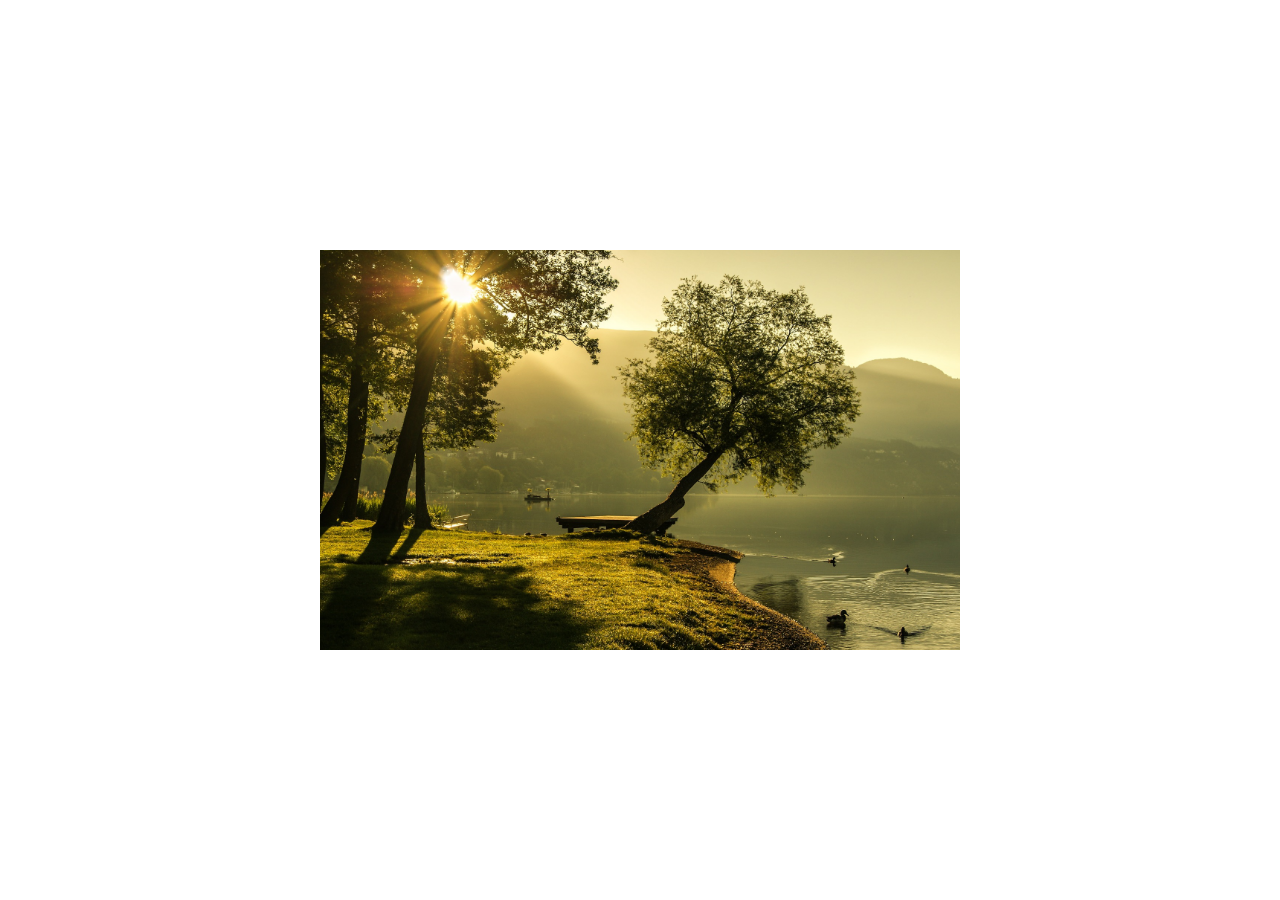
<file: carrosel/index.html>
<!DOCTYPE html>
<html lang="en">
<head>
    <meta charset="UTF-8">
    <meta http-equiv="X-UA-Compatible" content="IE=edge">
    <meta name="viewport" content="width=device-width, initial-scale=1.0" shrinl-to-fit="no">
    <link rel="stylesheet" href="./style.css">
    <title>Learning carousel</title>
</head>
    <body>
        <div id="items-wrapper">
            <div id="items">
                <div id="item"><img src="./img/landscape-1192669_1920.jpg" alt="paisagens"></div>
                <div id="item"><img src="./img/landscape-3127859_1920.jpg" alt="paisagens"></div>
                <div id="item"><img src="./img/landscapes-1464396_1920.jpg" alt="paisagens"></div>
                <div id="item"><img src="./img/landscapes-2887796_1920.jpg" alt="paisagens"></div>
                <div id="item"><img src="./img/morning-4411421_1920.jpg" alt="paisagens"></div>
                <div id="item"><img src="./img/tree-3091981_1920.jpg" alt="paisagens"></div>
            </div>
        </div>
        <script src="./script.js"></script>
    </body>
</html>
</file>
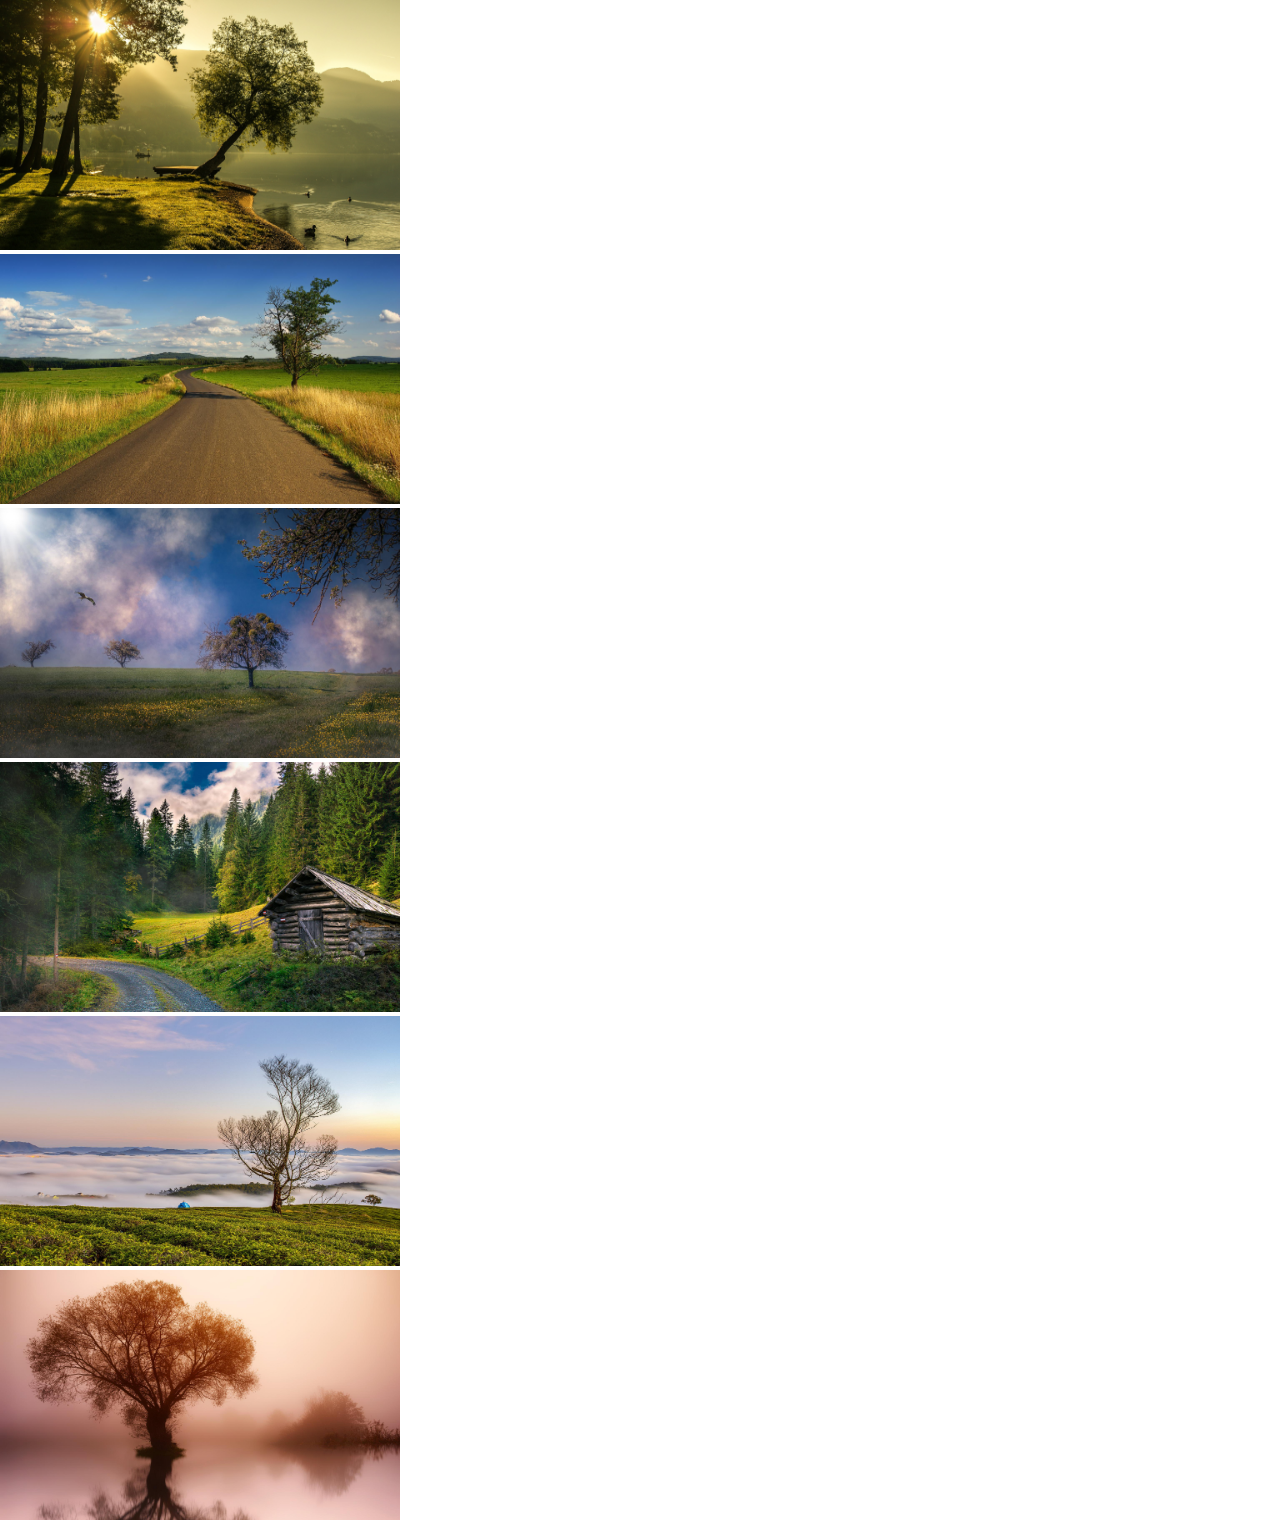
<file: carrosel_2/index.html>
<!DOCTYPE html>
<html lang="en">
<head>
    <meta charset="UTF-8">
    <meta http-equiv="X-UA-Compatible" content="IE=edge">
    <meta name="viewport" content="width=device-width, initial-scale=1.0" shrink-to-fit="no">
    <link rel="stylesheet" href="./style.css">
    <title>Learning carousel 2</title>
</head>
    <body>
        <div id="carrosel">
            <ul id="items-pai">
                <li id="item"><img src="./img/landscape-1192669_1920.jpg" alt="paisagens"></li>
                <li id="item"><img src="./img/landscape-3127859_1920.jpg" alt="paisagens"></li>
                <li id="item"><img src="./img/landscapes-1464396_1920.jpg" alt="paisagens"></li>
                <li id="item"><img src="./img/landscapes-2887796_1920.jpg" alt="paisagens"></li>
                <li id="item"><img src="./img/morning-4411421_1920.jpg" alt="paisagens"></li>
                <li id="item"><img src="./img/tree-3091981_1920.jpg" alt="paisagens"></li>
            </ul>
        </div>
    </body>
</html>
</file>
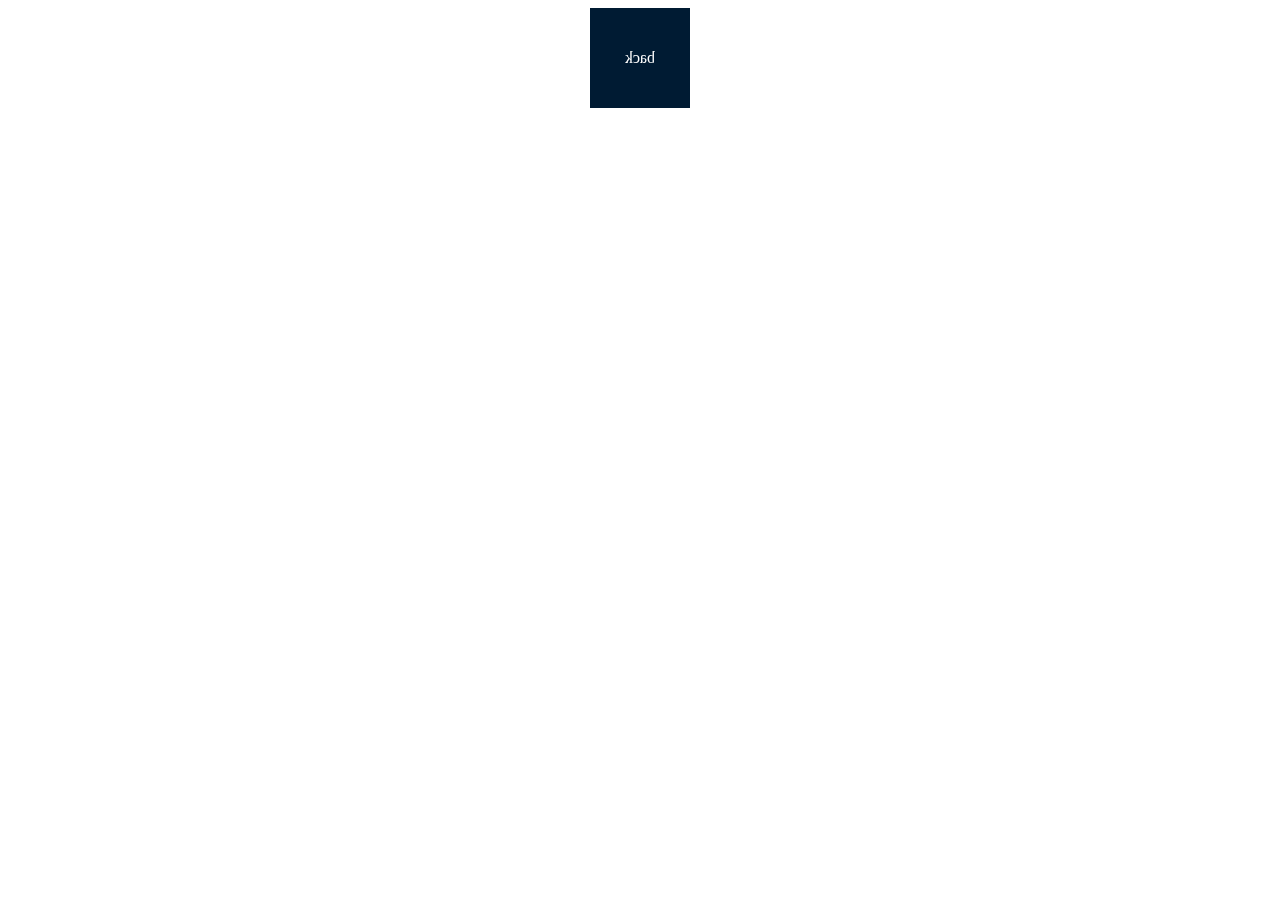
<file: efeito-carta-css/index.html>
<!DOCTYPE html>
<html lang="en">
<head>
    <meta charset="UTF-8">
    <meta http-equiv="X-UA-Compatible" content="IE=edge">
    <meta name="viewport" content="width=device-width, initial-scale=1.0">
    <title>Document</title>
    <style>
        body{
            display: flex;
            justify-content: center;
        }
        #card{
            display: flex;
            justify-content: center;
            transform-style: preserve-3d;
        }
        .face{
            width: 100px;
            height: 100px;
            display: flex;
            justify-content: center;
            align-items: center;
            position: absolute;
        }
        #front {
            background-color: rgba(1, 147, 150, 0.575);
            color: white;
            transform: rotateY(180deg);
        }
        #back {
            background-color: rgb(0, 27, 51);
            color: white;
        }
        .flip{
            transform: rotateY(180deg);
        }
    </style>
</head>
<body>
    <div id="card" class="flip">
        <div class="face" id="frot">front</div>
        <div class="face" id="back">back</div>
    </div>
    <script>
        const card = document.querySelector('#card')
        card.addEventListener("click", (e) => {
            card.classList.toggle("flip")
        })
    </script>
</body>
</html>
</file>
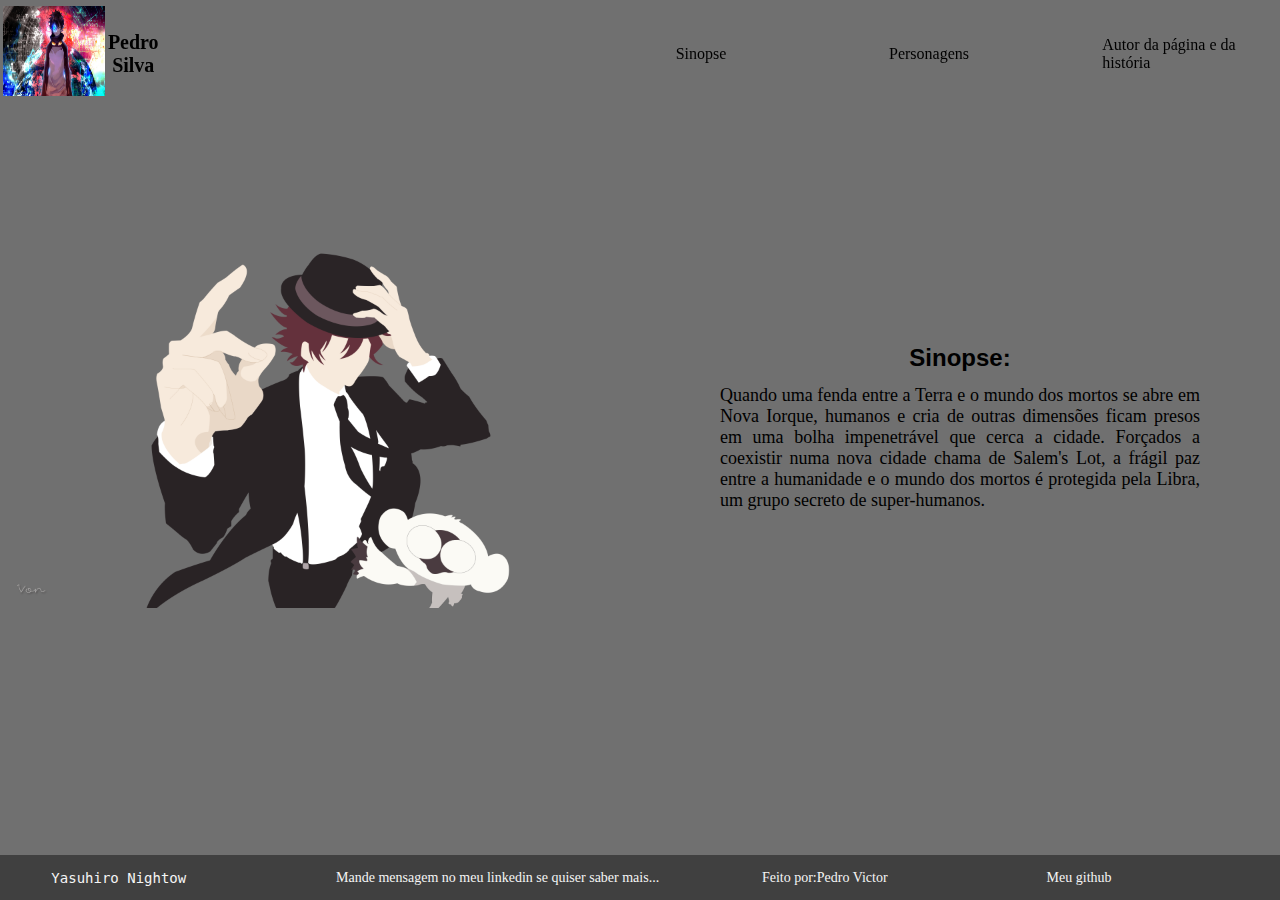
<file: prova-athos/index.html>
<!DOCTYPE html>
<html lang="pt-br">
<head>
    <meta charset="UTF-8">
    <meta http-equiv="X-UA-Compatible" content="IE=edge">
    <meta name="viewport" content="width=device-width, initial-scale=1.0" shrink-to-fit="no">
    <link rel="stylesheet" type="text/css" href="./css/style.css">
    <link rel="shortcut icon" href="./img/favicon_io/android-chrome-512x512.png" type="image/x-icon">
    <link href="https://fonts.googleapis.com/icon?family=Material+Icons" rel="stylesheet">
    <title>Athos test | Kekkai Sensen</title>
</head>
    <body>
        <header>
            <div class="cabecalho">
                <div class="titulo-logo">
                    <img src="./img/kekkai-sensen-first-fullvh.jpg" alt="Logo">
                    <h1><strong>Pedro Silva</strong></h1>
                </div>
                <div class="nav-bar2">
                    <nav class="nav-bar">
                        <ul class="navigation">
                            <li><a href="#personagens" onclick="sinopse()">Sinopse</a></li>
                            <li><a href="./pages/persons-second-fullvh.html" class="pag2">Personagens</a></li>
                            <li><a href="#autor" onclick="autores()">Autor da página e da história</a></li>
                        </ul>
                    </nav>
                </div>
            </div>
        </header>
        <div class="main">
            <div class="first-fullvh" id="personagens">
                <img src="./img/kekkai-sensen-background.png" alt="1 imagem de kekkai sensen">
                <div class="text">
                    <p>Sinopse:</p>
                    <span>Quando uma fenda entre a Terra e o mundo dos mortos se abre em Nova Iorque, 
                        humanos e cria de outras dimensões ficam presos em uma bolha impenetrável que cerca a cidade. 
                        Forçados a coexistir numa nova cidade chama de Salem's Lot, a frágil paz entre a humanidade e o mundo dos mortos é protegida pela Libra, 
                        um grupo secreto de super-humanos.</span>
                </div>
            </div>
        </div>
        <section id="conteudo">

        </section>
        </div>
        <footer>
            <ul class="rodape" id="autor">
                <li><a href="https://en.wikipedia.org/wiki/Yasuhiro_Nightow" target="_blank"><pre>Yasuhiro Nightow</pre></a></li>
                <li><a href="https://www.linkedin.com/in/pedro-silva-a172b6202" target="_blank">Mande mensagem no meu linkedin se quiser saber mais...</a></li>
                <li><a href="#">Feito por: <span> Pedro Victor</span></a></li>
                <li><a href="https://github.com/PedroSilva01" target="_blank">Meu github</a></li>
            </ul>
        </footer>
        <script src="./js/script.js"></script>
    </body>
</html>
</file>
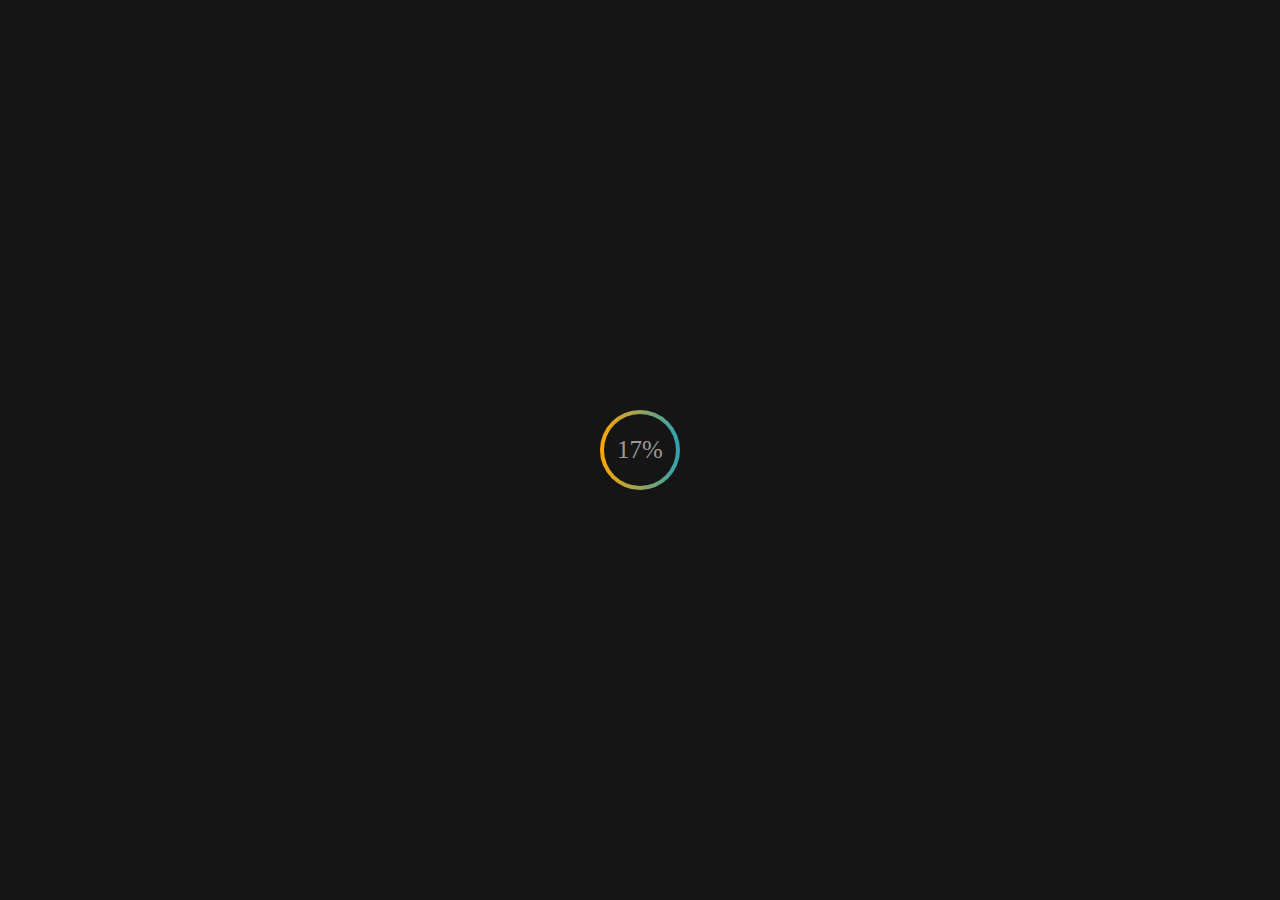
<file: testes-animation/bola2/index.html>
<!DOCTYPE html>
<html lang="en">
<head>
    <meta charset="UTF-8">
    <meta http-equiv="X-UA-Compatible" content="IE=edge">
    <meta name="viewport" content="width=device-width, initial-scale=1.0">
    <link rel="stylesheet" href="./style.css">
    <title>tela de carregamento</title>
</head>
<body>
    <div class="loading">
        <div class="spinner">
            <div class="porcent">100%</div>
        </div>
    </div>
    <div class="main-content">
        <h1>outra pagina</h1>
    </div>
</body>
<script src="./index.js"></script>
</html>
</file>
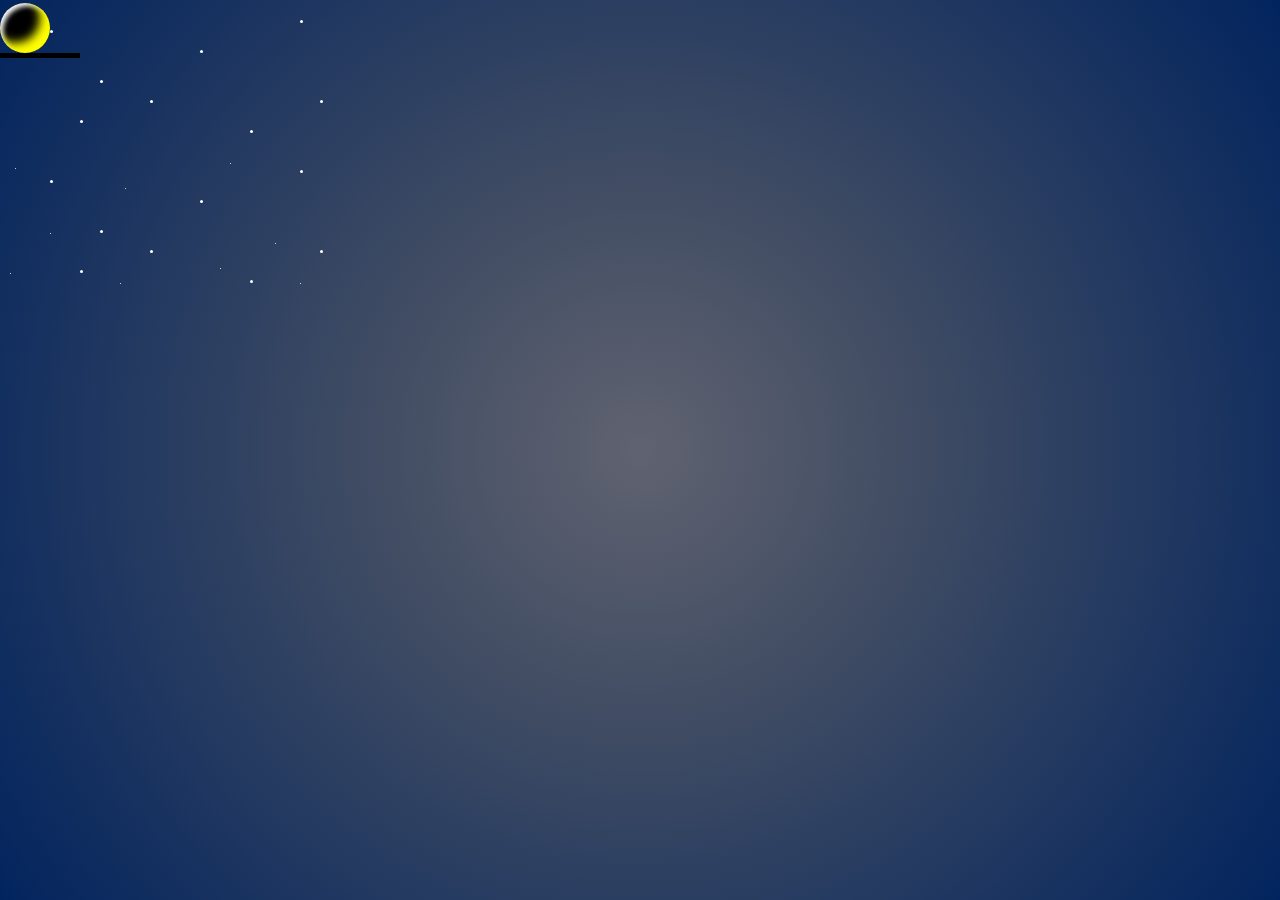
<file: testes-animation/bolinha/index.html>
<!DOCTYPE html>
<html lang="en">
<head>
    <meta charset="UTF-8">
    <meta http-equiv="X-UA-Compatible" content="IE=edge">
    <meta name="viewport" content="width=device-width, initial-scale=1.0" shrink-to-fit="no">
    <link rel="stylesheet" href="style.css">
    <title>Document</title>
</head>
<body>
    <div class="fullvh">
        <div class="container">
            <div class="stars"></div>
            <dic class="stars2"></dic>        
            <div class="bola"></div>
            <div class="barreira1"></div>
            <div class="barreira2"></div>
        </div>
    </div>
</body>
</html>
</file>
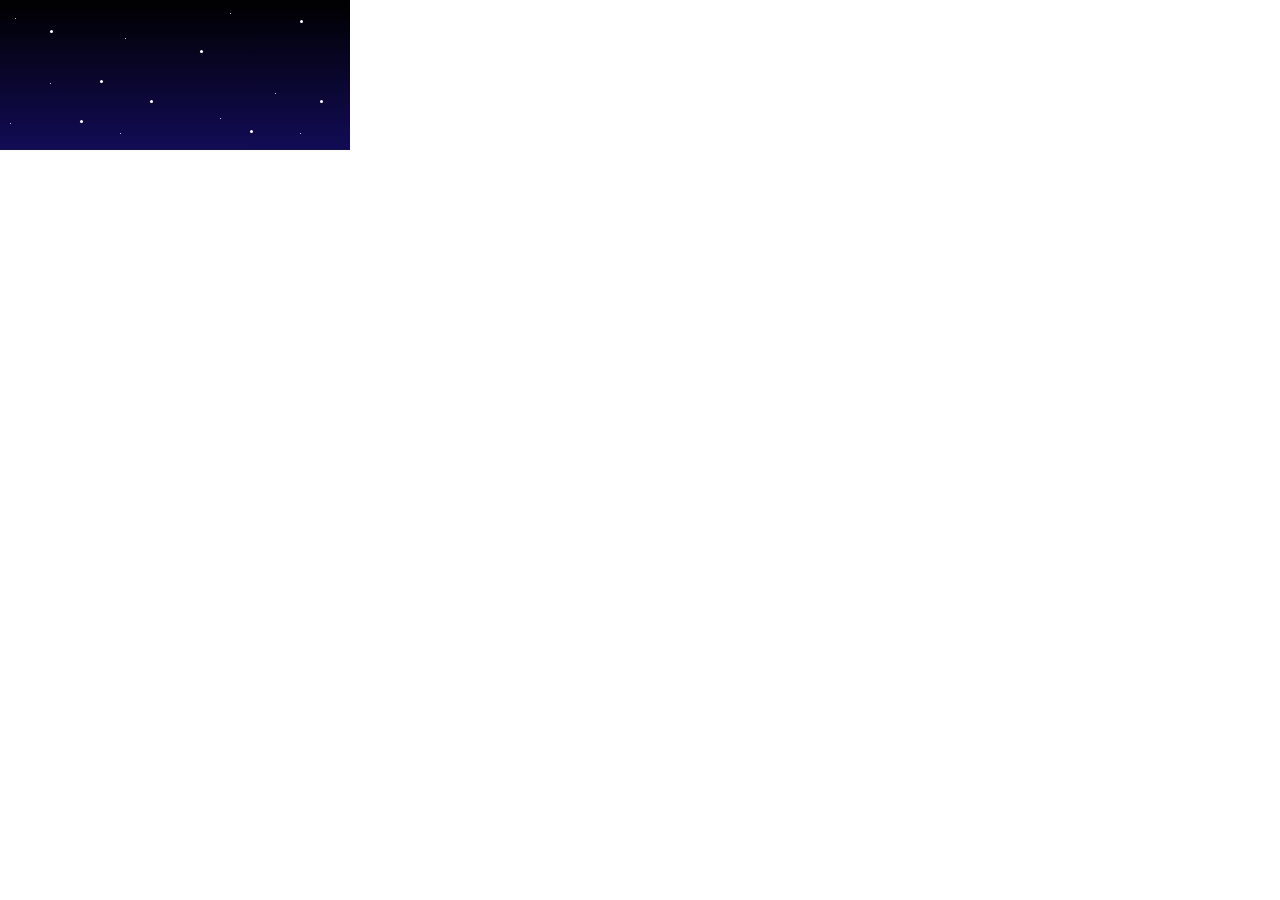
<file: testes-animation/stars/index.html>
<!DOCTYPE html>
<html lang="pt-br">
<head>
    <meta charset="UTF-8">
    <meta http-equiv="X-UA-Compatible" content="IE=edge">
    <meta name="viewport" content="width=device-width, initial-scale=1.0" shrink-to-fit="no">
    <link rel="stylesheet" href="style.css">
    <title>Bolinha animation</title>
</head>
<body>
    <div class="container" >
        <div class="stars"></div>
        <div class="stars2"></div>
    </div>
</body>
</html>
</file>
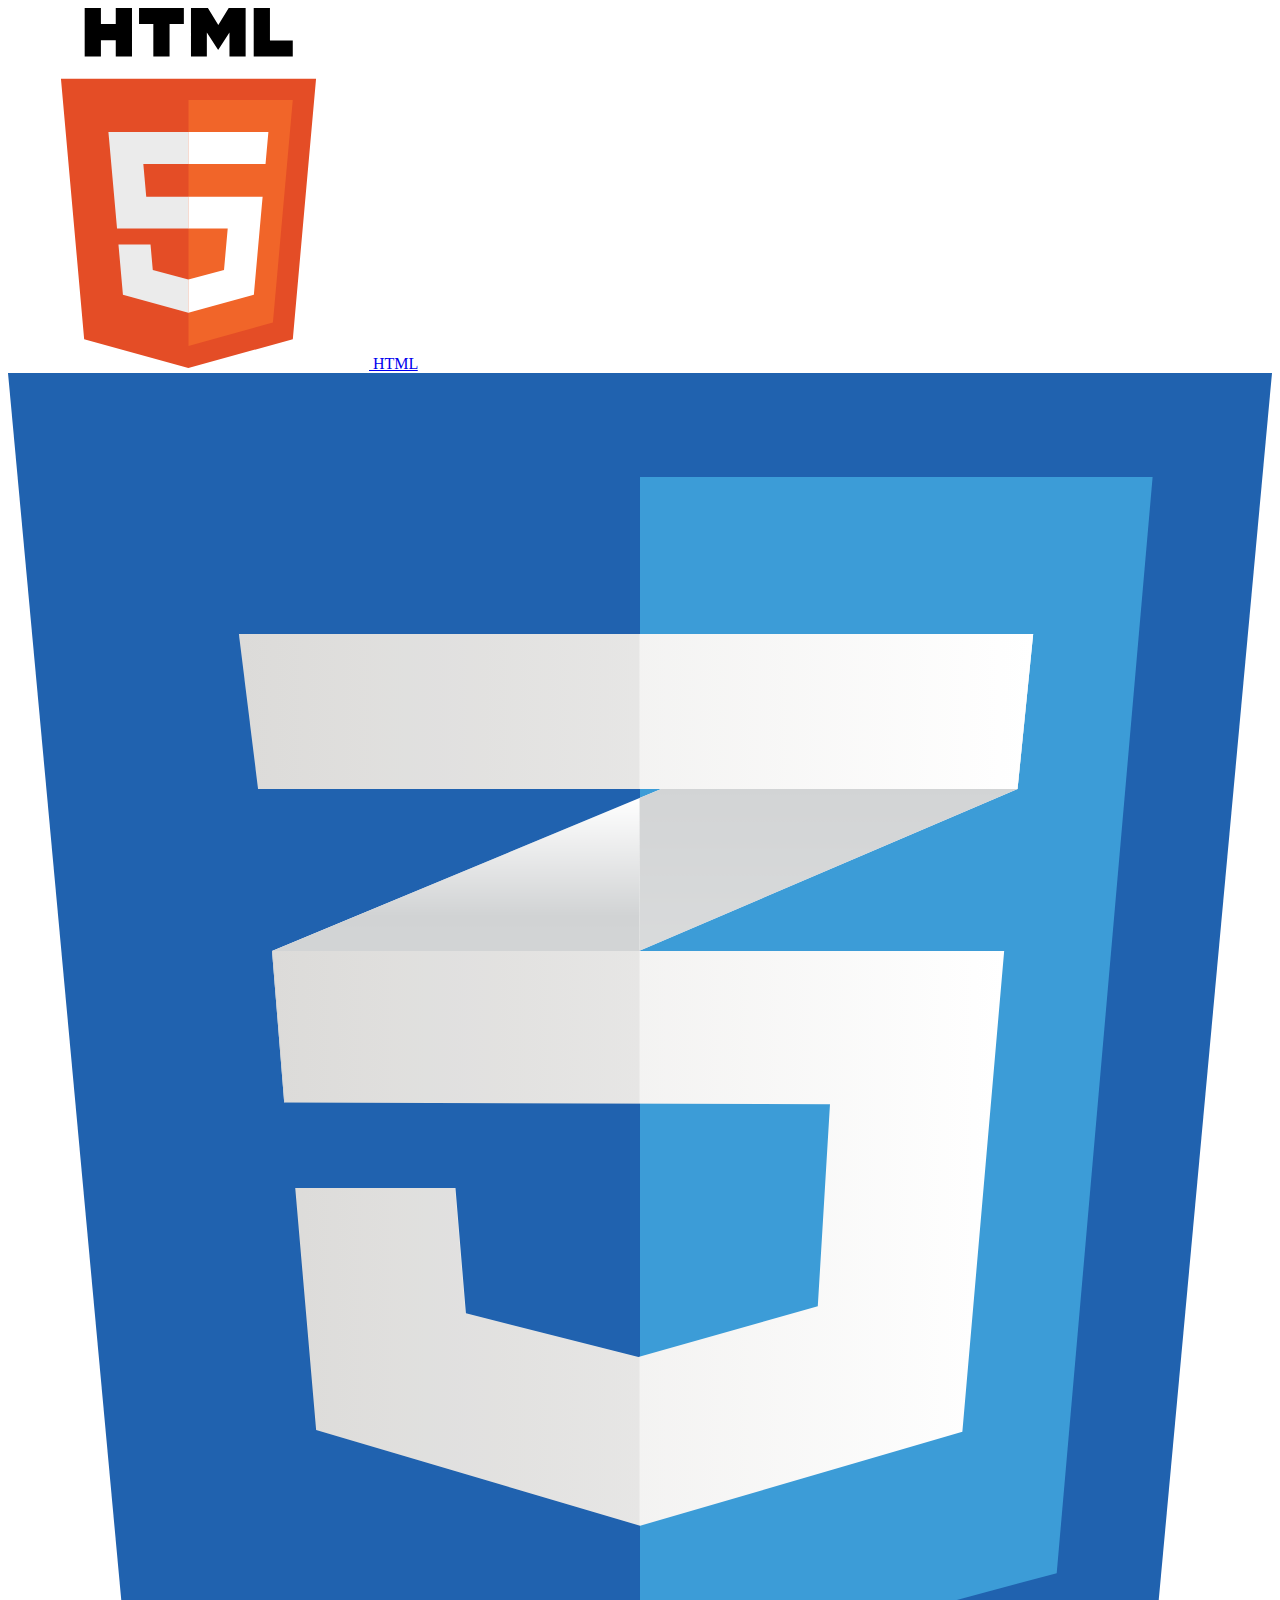
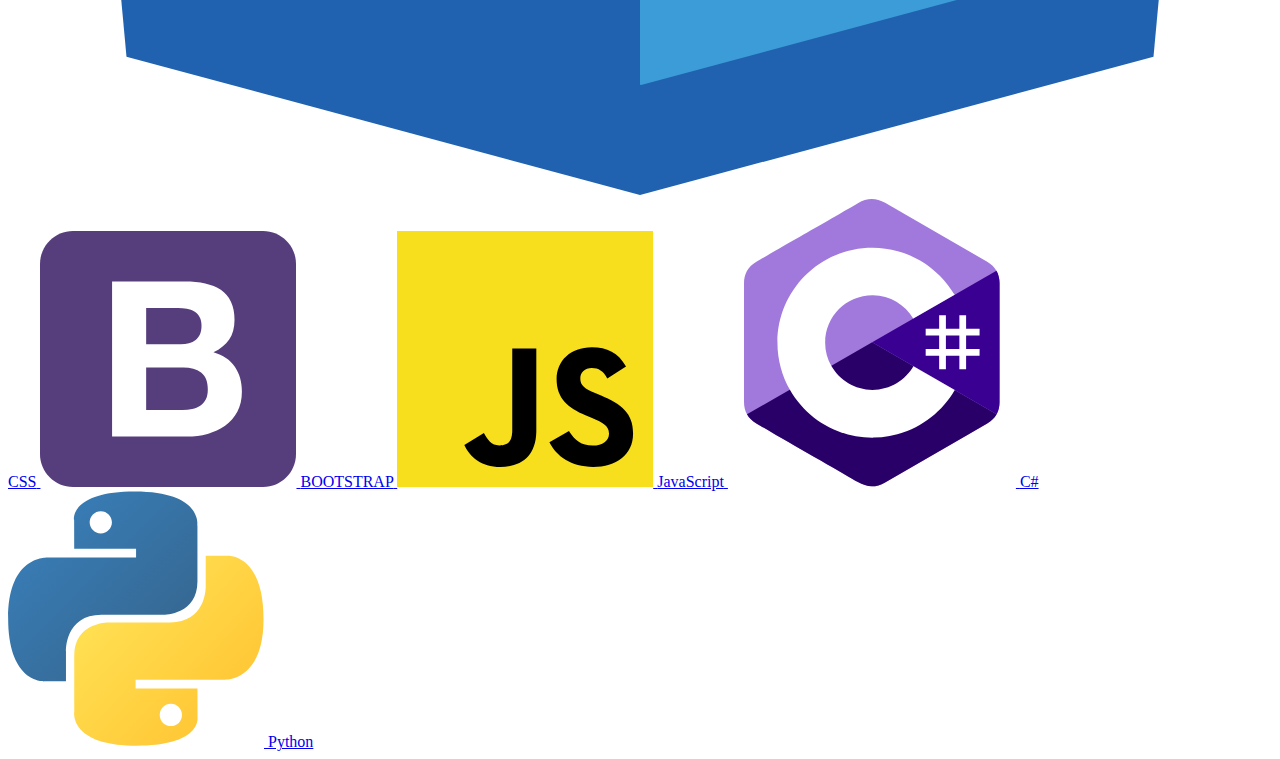
<file: portifolio2.0/pages/tecnologia.html>
<!DOCTYPE html>
<html lang="en">
<head>
    <meta charset="UTF-8">
    <meta http-equiv="X-UA-Compatible" content="IE=edge">
    <meta name="viewport" content="width=device-width, initial-scale=1.0">
    <title>Document</title>
</head>
    <body>
        <div id="tecnologias">
            <a href="#">
                <img src="../img/tec_logos/html-5-logo-svgrepo-com.svg" alt="html5">
                <span>HTML</span>
            </a>

            <a href="#">
                <img src="../img/tec_logos/css.svg" alt="css">
                <span>CSS</span>
            </a>
            
            <a href="#">
                <img src="../img/tec_logos/bootstrap-svgrepo-com.svg" alt="bootstrap">
                <span>BOOTSTRAP</span>
            </a>
            
            <a href="#">
                <img src="../img/tec_logos/javascript-svgrepo-com.svg" alt="javascript">
                <span>JavaScript</span>
            </a>
            
            <a href="#">
                <img src="../img/tec_logos/c-sharp-svgrepo-com.svg" alt="C-sharp">
                <span>C#</span>
            </a>
            
            <a href="#">
                <img src="../img/tec_logos/python-svgrepo-com.svg" alt="python">
                <span>Python</span>
            </a>
        </div>

    </body>
</html>
</file>
<file: carrosel/style.css>
*{
    margin: 0;
    padding: 0;
    box-sizing: border-box;
}
body {
    display: grid;
    place-items: center;
    height: 100vh;
}
#items-wrapper{
    width: 50vw;
}
img {
    width: 100%; /*fazendo a img respeitar o item pai dela*/
    height: 100%;
    object-fit: cover; /*faz a imagem ocupar todo o espaço para ela se deformar menos possivel*/
}
#items{
    height: 400px;
    display: flex; /*deixa as imagens lado a lado, fazendo eles se adaptarem para caberem dentro da caixa */    
    overflow-x: auto;
    -webkit-overflow-scrolling: touch; /*para ter crtz que vai funcionar em todos os navegadores*/
    scroll-behavior: smooth; /*para que o comportamento do scroll seja suave*/
    scroll-snap-type: x mandatory; /*para quando soltar o scroll a img se adapte a tela, porem precisa de mais 1 propriedade no item filho, ah e o "x" qier dizer que é no eixo x que ele vai se adaptar*/
}
#items::-webkit-scrollbar {
    background: transparent; /*gambiarra para tirar a scrollbar, porem ela ainda está lá, e é estranho então é gambiarra*/
}
#item {
    flex: none; /*desabilitando opções do flex de alargamento, alongamento e etc*/
    width: 100%;
    height: 400px;
    scroll-snap-align: start; /*está dizendo que ele vai se alinhar ao inicio da imagem, vendd qual imagem está maior e esta vai ser ajustada na tela.*/
    pointer-events: none; /*agr que o evento dele foi desativado, ele vai rodar no pai dele*/
}
</file>
<file: carrosel_2/style.css>
*{
    margin: 0;
    padding: 0;
    box-sizing: border-box;
}
.carrosel {
    width: 400px;
    height: 250px;
    margin: 50px auto;
    box-shadow: 10px 10px 15px rgba(0, 0, 0, 0.7); /*o ultimo e opacidade*/
    /**overflow: hidden; /*esconde os elementos que estao passando*/
}
.carrosel ul {
    display: flex;
    list-style: none;
    width: 2400;
    height: 250px;    
}
img {
    width: 400px;
    height: 250px;
}
.carrosel li{
    position: relative;
    animation: slide 15s infinite ease-out;

}
@keyframes slide {
    0%{
        left: 0px;
    }
    30%{
        left: -400px;
    }
    50%{
        left: -400px;
    }
    100%{
        left: -800px;
    }
}
</file>
<file: prova-athos/css/style.css>
* {
    margin: 0;
    padding: 0;
    box-sizing: border-box;
}
body {
    margin: 0;
    padding: 0;
    max-width: 100%;
    max-height: 100%;
    height: 100vh;
    width: 100vw;
    background-color: #707070;
}
.cabecalho {
    position: fixed;
    width: 100%;
    height: 12vh;
    display: flex;
    margin: 0;
    padding: 0;
    justify-content: space-between;
    margin-bottom: 10vh;
    background: linear-gradient(rgb(to bottom,#404040, #707070));
}
.titulo-logo{
    display: flex;
    width: 22%;
    height: 12vh;
    justify-content: space-between;

}
.titulo-logo img{
    height: 10vh;
    width: 8vw;
    margin: 2% 2% 1% 1%;
}
.titulo-logo img:hover { /*quando essa img aumentar a img do meio vai pra baixo*/
    height: 250%;
    width: 250%;
    transition: 0.8s;
    border-radius: 13px;

}
.titulo-logo h1 strong{
    display: flex;
    height: 100%;
    font-family: 'Times New Roman', Times, serif;
    font-weight: 700;
    font-size: 20px;
    width: 11%;
    align-items: center;
    justify-content: flex-end;
    text-align: center;
    padding: 0px 25px;
    pointer-events: visiblePainted;
}
.titulo-logo h1 strong:hover{
    color: white;
    font-family: Impact, Haettenschweiler, 'Arial Narrow Bold', sans-serif;
    transition: 1s;
    font-size: 24px;
    font-weight: 300;
    font-style: italic;
    display: flex;
    justify-content: flex-start;

}
.nav-bar2{
    width: 50vw;
    height: 100%;
}
.nav-bar {
    width: 100%;
    height: 100%;

}
.navigation {
    height: 100%;
    width: 100%;
    display: flex;
    justify-content: space-around;
    align-items: center;
    justify-self: center;
}
.navigation li {
    width: 30%;
    display: flex;
    list-style: none;
}
.navigation li a {
    text-decoration: none;
    color: black;
    padding: 15px 25px;
}
.navigation li a:hover{
    width: 18vw;
    color: white;
    background-color: black;
    border: 1px solid white;
    padding: 18px 30px;
    border-radius: 25px;
    transition: 0.4s;
}
.main {
    height: 95vh;
    width: 100%;
}
.first-fullvh{
    display: flex;
    height: 95vh;
    width: 100vw;
    justify-content: space-around;
    align-items: center;

}
.text{
    display: flex;
    flex-direction: column;
    flex-wrap: nowrap;
    text-align: justify;
    align-items: center;
    justify-content: center;
    width: 50vw;
}
.text p{

    display: flex;
    font-size: 24px;
    font-family: Arial, Helvetica, sans-serif;
    align-items: center;
    justify-content: center;
    font-weight: 800;
    margin-bottom: 2%;
}
.text span{
    width: 75%;
    display: flex;
    font-size: 18px;
    font-weight: 300;
    font-family: 'Times New Roman', Times, serif;
    align-items: center;
}
.first-fullvh img{ /*fazer um efeito no js pra ele ficar flutuando*/
    width: 50vw;
}
footer {
    height: 5vh;
    width: 100vw;
}
.rodape {
    width: 100%;
    height: 100%;
    display: flex;
    justify-content: space-around;
    align-items: center;
    background-color: #404040;
}
.rodape li{
    max-height: 100%;
    display: flex;
    align-items: center;
    list-style: none;
    height: 100%;

}
.rodape li a {
    min-width: 15vw;
    font-size: 14px;
    padding: 5px;
    font-family: Georgia, 'Times New Roman', Times, serif;
    font-weight: 400;
    display: flex;
    align-items: center;
    text-decoration: none;
    color: whitesmoke;
}
.rodape li a:hover{
    min-width: 20vw;
    background-color: whitesmoke;
    color: black;
    border: 1px solid black;
    font-weight: 600;
    font-size: 16px;
    display: flex;
    justify-content: center;
    
}
.first-fullvh img{
    animation: flut 30s infinite linear;
}
@keyframes flut {
    0%{
        width: 30vw;
        top: 0px;
        display: flex;
        justify-content: center;
        align-items: center;
    }
    25%{
        width: 35vw;
        margin-top: 100px;
        display: flex;
        justify-content: center;
        align-items: center;
    }    
    50%{
        width: 45vw;
        margin-top: -100px;
        display: flex;
        justify-content: center;
        align-items: center;
    }
    75%{
        width: 35vw;
        margin-top: 50px;
        display: flex;
        justify-content: center;
        align-items: center;
    }
    100%{
        width: 30vw;
        margin-top: 0px;
        display: flex;
        justify-content: center;
        align-items: center;
    }
}
/*.first-fullvh img{
    animation: rotate 10s infinite linear;
}
.first-fullvh img:hover{
    animation: rotate;
    animation-play-state: paused;
}
.first-fullvh img:focus{
    animation: rotate 10s infinite linear;
    animation-play-state: paused;
}
@keyframes rotate {
    0%{
        width: 0vw;
        transform: rotate(0deg);
        border-radius: 50%;
    }
    25%{
        width: 30vw;
        transform: rotate(30deg);
        border-radius: 50%;
    }
    50%{
        width: 50vw;
        transform: rotate(-30deg);
        border-radius: 50%;
    }
    75%{
        width: 30vw;
        transform: rotate(30deg);
        border-radius: 50%;
    }
    100%{
        width: 0vw;
        transform: rotate(0deg);
        border-radius: 50%;
    }
    
}
</file>
<file: testes-animation/bola2/style.css>
*{
    padding: 0;
    margin: 0;
    box-sizing: 0;
}
html{
    font-size: 10px;
}
.loading{
    width: 100%;
    height: 100%;
    background-color: #151515;
    position: absolute;
    top: 0;
    left: 0;
    display: flex;
    align-items: center;
    justify-content: center;
}

.spinner{
    position: relative;
    width: 8rem;
    height: 8rem;
    border-radius: 50%;
}
.spinner::before,
.spinner::after{
    content: "";
    position: absolute;
    border-radius: 50%;
}
.spinner:before{
    width: 100%;
    height: 100%;
    background-image: linear-gradient(90deg, #ffa600 0%, #2ca3b3 100%);
    animation: spin .5s infinite linear;
}
@keyframes spin {
    to{
        transform: rotate(360deg);

    
    }
}
.spinner:after{
    width: 90%;
    height: 90%;
    background-color: #151515;
    top: 50%;
    left: 50%;
    transform: translate(-50%, -50%);
}
.porcent{
    color: #999;
    font-size: 25px;
    font-weight: 400; /*pra dar um bold na font*/
    z-index: 1; /*pra ficar superior aos spinners*/
    position: absolute; /*pra não colidir com os spinners*/
    /*agr tudo embaixo é pra centralizar ele*/
    top: 50%;
    left: 50%;
    transform: translate(-50%, -50%);
    
}
.main-content{
    display: flex;
    align-items: center;
    width: 100%;
    height: 100%;
}
.main-content h1{
    display: flex;
    height: 100%;
    width: 100%;
    font-size: 50px;
    color: black;
    justify-content: center;
    align-items: center;
}
</file>
<file: testes-animation/bolinha/style.css>
*{
    margin: 0;
    padding: 0;
    box-sizing: border-box;
}
body{
    width: 100vw;
    height: 100vh;
    perspective: 2000px;
}
.fullvh{
    height: 100%;
    width: 100%;
    background: rgb(95,98,112);
    background: radial-gradient(circle, rgba(95,98,112,1) 1%, rgba(64,76,99,1) 35%, rgba(2,36,94,1) 100%);

}
.container{
    width: 100%;
    height: 100%;
}
.bola {
    background-color: black;
    width: 50px;
    height: 50px;
    border-radius: 50%;
    position: relative;
    animation: bola-flut 20s none infinite;
    perspective: 5000px;
    box-shadow: inset -10px -10px 10px yellow, inset 3px 3px 5px #FFF;
}
.bola::after{
    content: "";
    top: 150px;
    width: 50px;
    height: 50px;
    border-radius: 50%;
}
@keyframes bola-flut {
    0%{
        transform: translateY(0);
    }
    15%{
        transform: rotateZ(165deg);
        transform: rotate3d(45deg);
        transform: translateY(200px);
    }
    30% {
        background-color: purple;
        transform: translateY(200px);
        transform: translateX(300px);
    }
    50%{
        background-color: red;
        transform: translateY(200px);
        transform: translateX(-200px);
    }
    60%{
        background-color: blue;
        transform: translateX(400px);
        transform: translateY(200px);
    }
    80%{
        background-color: green;
        transform: translateX(-200px);
        transform: translateY(300px);
    }
    100% {
       transform: translateX(-300px);
       transform: translateY(-0px); /*se botar 0 100% ele ja vai voltar pro lugar de inicio*/
    }
    
}
.barreira1 {
    display: flex;

    position: relative;
    width: 80px;
    height: 5px;
    background-color: black;
}
.stars{
	position: relative;
	width: 3px;
	height: 3px;
	border-radius: 50%;
	box-shadow: 50px 30px white,
    100px 80px white,
    80px 120px white,
    300px 20px white,
    250px 130px white,
    200px 50px white,
    150px 100px white,
    320px 100px white;
    animation: anim-stars 10s linear infinite;
}
@keyframes anim-stars {
    from {
        transform: translateY(0px);
    }
    to {
        transform: translateY(-150px);
    }
}
.stars::after{
    content: " ";
    position: absolute;
    top: 150px;
    width: 3px;
    height: 3px;
    border-radius: 50%;
    box-shadow: 50px 30px white,
    100px 80px white,
    80px 120px white,
    300px 20px white,
    250px 130px white,
    200px 50px white,
    150px 100px white,
    320px 100px white;
}
.stars2{
  position: relative;
  width: 1px;
  height: 1px;
  border-radius: 50%;
  box-shadow: 15px 15px white,
    125px 35px white,
    50px 80px white,
    10px 120px white,
    275px 90px white,
    230px 10px white,
    120px 130px white,
    300px 130px white,
    220px 115px white;
  animation: anim-stars 20s linear infinite;
}

.stars2::after{
  content: " ";
  position: absolute;
  top: 150px;
  width: 1px;
  height: 1px;
  border-radius: 50%;
  box-shadow: 15px 15px white,
    125px 35px white,
    50px 80px white,
    10px 120px white,
    275px 90px white,
    230px 10px white,
    120px 130px white,
    300px 130px white,
    220px 115px white;
}
</file>
<file: testes-animation/stars/style.css>
*{
    margin: 0;
    padding: 0;
    box-sizing: border-box;
}
.container {
    width: 350px;
    height: 150px;
    background: linear-gradient(0, #120c56, #000000);
    /*background: radial-gradient(circle, rgba(224,224,226,1) 0%, rgba(121,121,200,1) 37%, rgba(4,43,51,1) 100%);*/
}
.stars{
	position: relative;
	width: 3px;
	height: 3px;
	border-radius: 50%;
	box-shadow: 50px 30px white,
    100px 80px white,
    80px 120px white,
    300px 20px white,
    250px 130px white,
    200px 50px white,
    150px 100px white,
    320px 100px white;
    animation: anim-stars 10s linear infinite;
}
@keyframes anim-stars {
    from {
        transform: translateY(0px);
    }
    to {
        transform: translateY(-150px);
    }
}
.stars::after{
    content: " ";
    position: absolute;
    top: 150px;
    width: 3px;
    height: 3px;
    border-radius: 50%;
    box-shadow: 50px 30px white,
    100px 80px white,
    80px 120px white,
    300px 20px white,
    250px 130px white,
    200px 50px white,
    150px 100px white,
    320px 100px white;
}
.stars2{
  position: relative;
  width: 1px;
  height: 1px;
  border-radius: 50%;
  box-shadow: 15px 15px white,
    125px 35px white,
    50px 80px white,
    10px 120px white,
    275px 90px white,
    230px 10px white,
    120px 130px white,
    300px 130px white,
    220px 115px white;
  animation: anim-stars 20s linear infinite;
}

.stars2::after{
  content: " ";
  position: absolute;
  top: 150px;
  width: 1px;
  height: 1px;
  border-radius: 50%;
  box-shadow: 15px 15px white,
    125px 35px white,
    50px 80px white,
    10px 120px white,
    275px 90px white,
    230px 10px white,
    120px 130px white,
    300px 130px white,
    220px 115px white;
}
</file>
